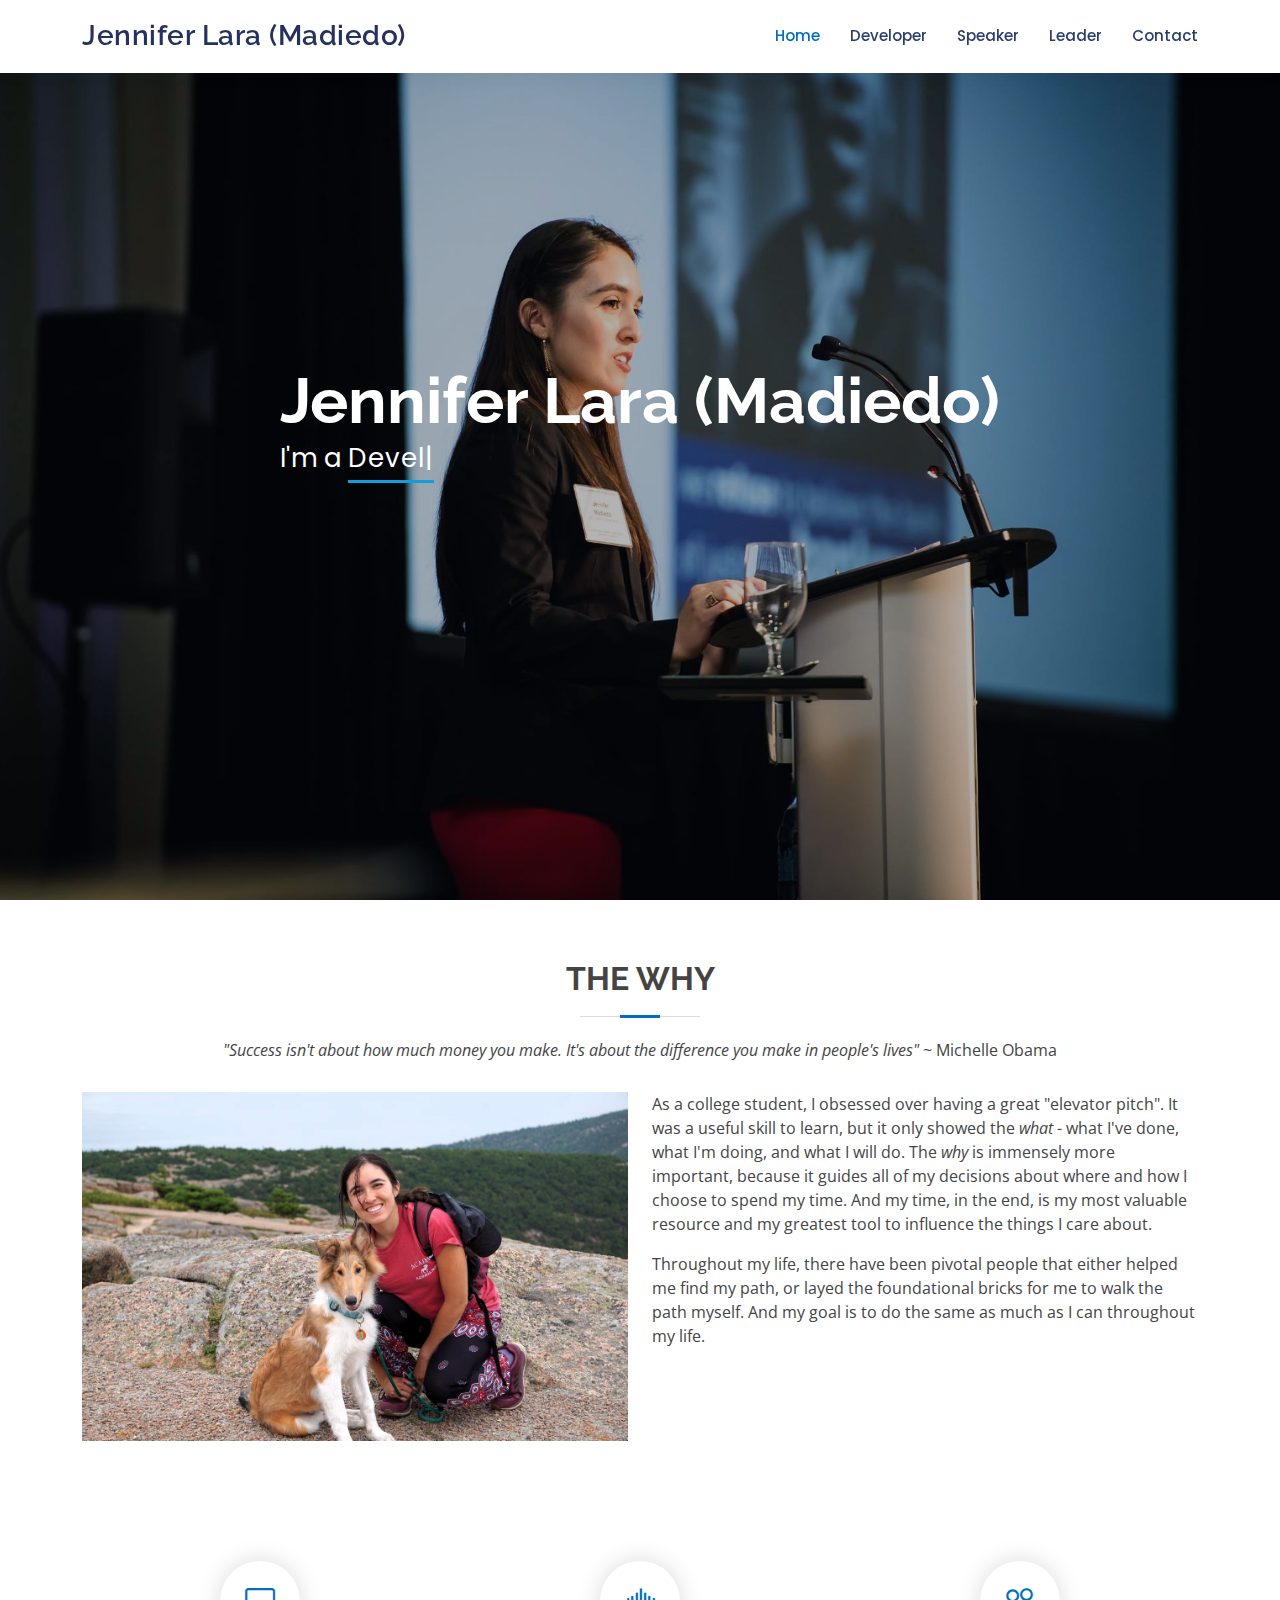
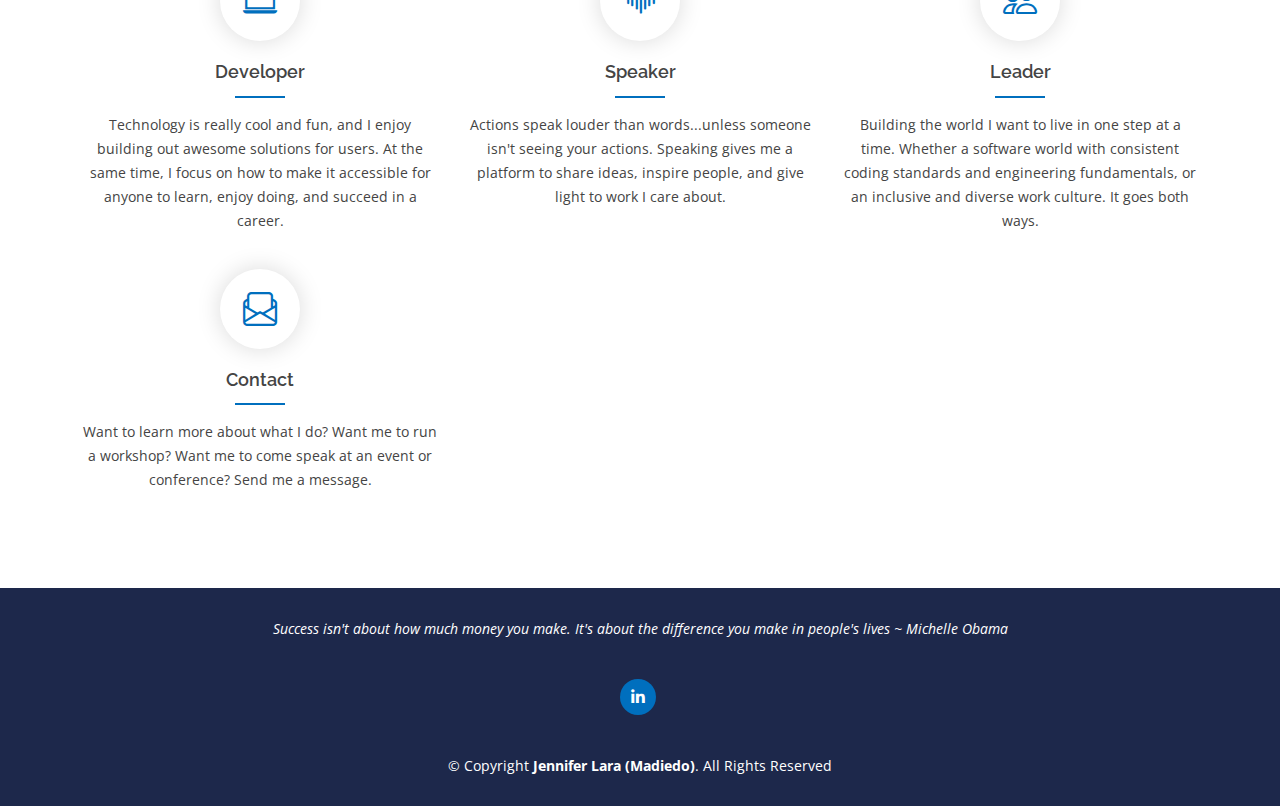
<file: index.html>
<!DOCTYPE html>
<html lang="en">

<head>
  <meta charset="utf-8">
  <meta content="width=device-width, initial-scale=1.0" name="viewport">

  <title>Jennifer Lara (Madiedo) - Index</title>
  <meta content="" name="description">
  <meta content="" name="keywords">

  <!-- Google Fonts -->
  <link
    href="https://fonts.googleapis.com/css?family=Open+Sans:300,300i,400,400i,600,600i,700,700i|Raleway:300,300i,400,400i,500,500i,600,600i,700,700i|Poppins:300,300i,400,400i,500,500i,600,600i,700,700i"
    rel="stylesheet">

  <!-- Vendor CSS Files -->
  <link href="assets/vendor/bootstrap/css/bootstrap.min.css" rel="stylesheet">
  <link href="assets/vendor/bootstrap-icons/bootstrap-icons.css" rel="stylesheet">
  <link href="assets/vendor/boxicons/css/boxicons.min.css" rel="stylesheet">
  <link href="assets/vendor/glightbox/css/glightbox.min.css" rel="stylesheet">
  <link href="assets/vendor/swiper/swiper-bundle.min.css" rel="stylesheet">

  <!-- Template Main CSS File -->
  <link href="assets/css/style.css" rel="stylesheet">
</head>

<body>

  <!-- ======= Header ======= -->
  <header id="header" class="fixed-top">
    <div class="container d-flex align-items-center justify-content-between">

      <h1 class="logo"><a href="index.html">Jennifer Lara (Madiedo)</a></h1>
      <nav id="navbar" class="navbar">
        <ul>
          <li><a class="active" href="index.html">Home</a></li>
          <li><a href="developer.html">Developer</a></li>
          <li><a href="speaker.html">Speaker</a></li>
          <li><a href="leader.html">Leader</a></li>
          <li><a href="contact.html">Contact</a></li>
        </ul>
        <i class="bi bi-list mobile-nav-toggle"></i>
      </nav><!-- .navbar -->

    </div>
  </header><!-- End Header -->

  <!-- ======= Hero Section ======= -->
  <section id="hero" class="d-flex flex-column justify-content-center align-items-center">
    <div class="hero-container" data-aos="fade-in">
      <h1>Jennifer Lara (Madiedo)</h1>
      <p>I'm a <span class="typed" data-typed-items="Developer, Speaker, Leader"></span></p>
    </div>
  </section><!-- End Hero -->

  <main id="main">

    <!-- ======= The Why Section ======= -->
    <section id="about" class="about">
      <div class="container">

        <div class="section-title">
          <h2>The Why</h2>
          <p><em>"Success isn't
              about how much money you make. It's about the difference you make in people's lives"</em> ~ Michelle Obama</p>
        </div>

        <div class="row content">
          <div class="col-lg-6">
            <img src="assets/img/about.png" class="img-fluid" alt="">
          </div>
          <div class="col-lg-6 pt-4 pt-lg-0">
            <p>As a college student, I obsessed over having a great "elevator pitch". It was a useful
              skill to learn, but it only showed the <em>what</em> - what I've done, what I'm
              doing, and what I will do. The <em>why</em> is immensely more important, because it guides all of
              my decisions about where and how I choose to spend my time. And my time, in the end, is my most valuable
              resource and my greatest tool to influence the things I care about.
            </p>
            <p> Throughout my life, there have been pivotal people that either helped me find my path, or layed the
              foundational bricks
              for me to
              walk the path myself. And my goal is to do the same as much as I can throughout my life. </p>
            </p>
          </div>
        </div>

      </div>
    </section><!-- End The Why Section -->

    <!-- ======= Features Section ======= -->
    <section id="features" class="features">
      <div class="container">

        <div class="row">
          <div class="col-lg-4 col-md-6 icon-box">
            <div class="icon"><i class="bi bi-laptop"></i></div>
            <h4 class="title"><a href="developer.html">Developer</a></h4>
            <p class="description">Technology is really cool and fun, and I enjoy building out awesome solutions for
              users. At the same time, I focus on how to make it accessible for anyone to learn, enjoy doing, and
              succeed in a career.</p>
          </div>
          <div class="col-lg-4 col-md-6 icon-box">
            <div class="icon"><i class="bi bi-soundwave"></i></div>
            <h4 class="title"><a href="speaker.html">Speaker</a></h4>
            <p class="description">Actions speak louder than words...unless someone isn't seeing your
              actions. Speaking gives me a platform to share ideas, inspire people, and give light to work I care about.
            </p>
          </div>
          <div class="col-lg-4 col-md-6 icon-box">
            <div class="icon"><i class="bi bi-people"></i></div>
            <h4 class="title"><a href="leader.html">Leader</a></h4>
            <p class="description">Building the world I want to live in one step at a time. Whether a software world
              with consistent coding standards and engineering fundamentals, or an inclusive and diverse work culture.
              It goes both ways.
            </p>
          </div>
          <div class="col-lg-4 col-md-6 icon-box">
            <div class="icon"><i class="bi bi-envelope-paper"></i></div>
            <h4 class="title"><a href="contact.html">Contact</a></h4>
            <p class="description">Want to learn more about what I do? Want me to run a workshop? Want me to come speak
              at an event or conference? Send me a message.
            </p>
          </div>
        </div>
      </div>

      </div>
    </section><!-- End Features Section -->
  </main><!-- End #main -->

  <!-- ======= Footer ======= -->
  <footer id="footer">
    <div class="container">
      <p>Success isn't about how much money you make. It's about the difference you make in people's lives ~ Michelle
        Obama</p>
      <div class="social-links">
        <a href="https://www.linkedin.com/in/jlaramadiedo/" class="linkedin"><i class="bx bxl-linkedin"></i></a>
      </div>
      <div class="copyright">
        &copy; Copyright <strong><span>Jennifer Lara (Madiedo)</span></strong>. All Rights Reserved
      </div>
    </div>
  </footer><!-- End Footer -->

  <a href="#" class="back-to-top d-flex align-items-center justify-content-center"><i
      class="bi bi-arrow-up-short"></i></a>

  <!-- Vendor JS Files -->
  <script src="assets/vendor/bootstrap/js/bootstrap.bundle.min.js"></script>
  <script src="assets/vendor/glightbox/js/glightbox.min.js"></script>
  <script src="assets/vendor/isotope-layout/isotope.pkgd.min.js"></script>
  <script src="assets/vendor/swiper/swiper-bundle.min.js"></script>
  <script src="assets/vendor/typed.js/typed.umd.js"></script>

  <!-- Template Main JS File -->
  <script src="assets/js/main.js"></script>

</body>

</html>
</file>
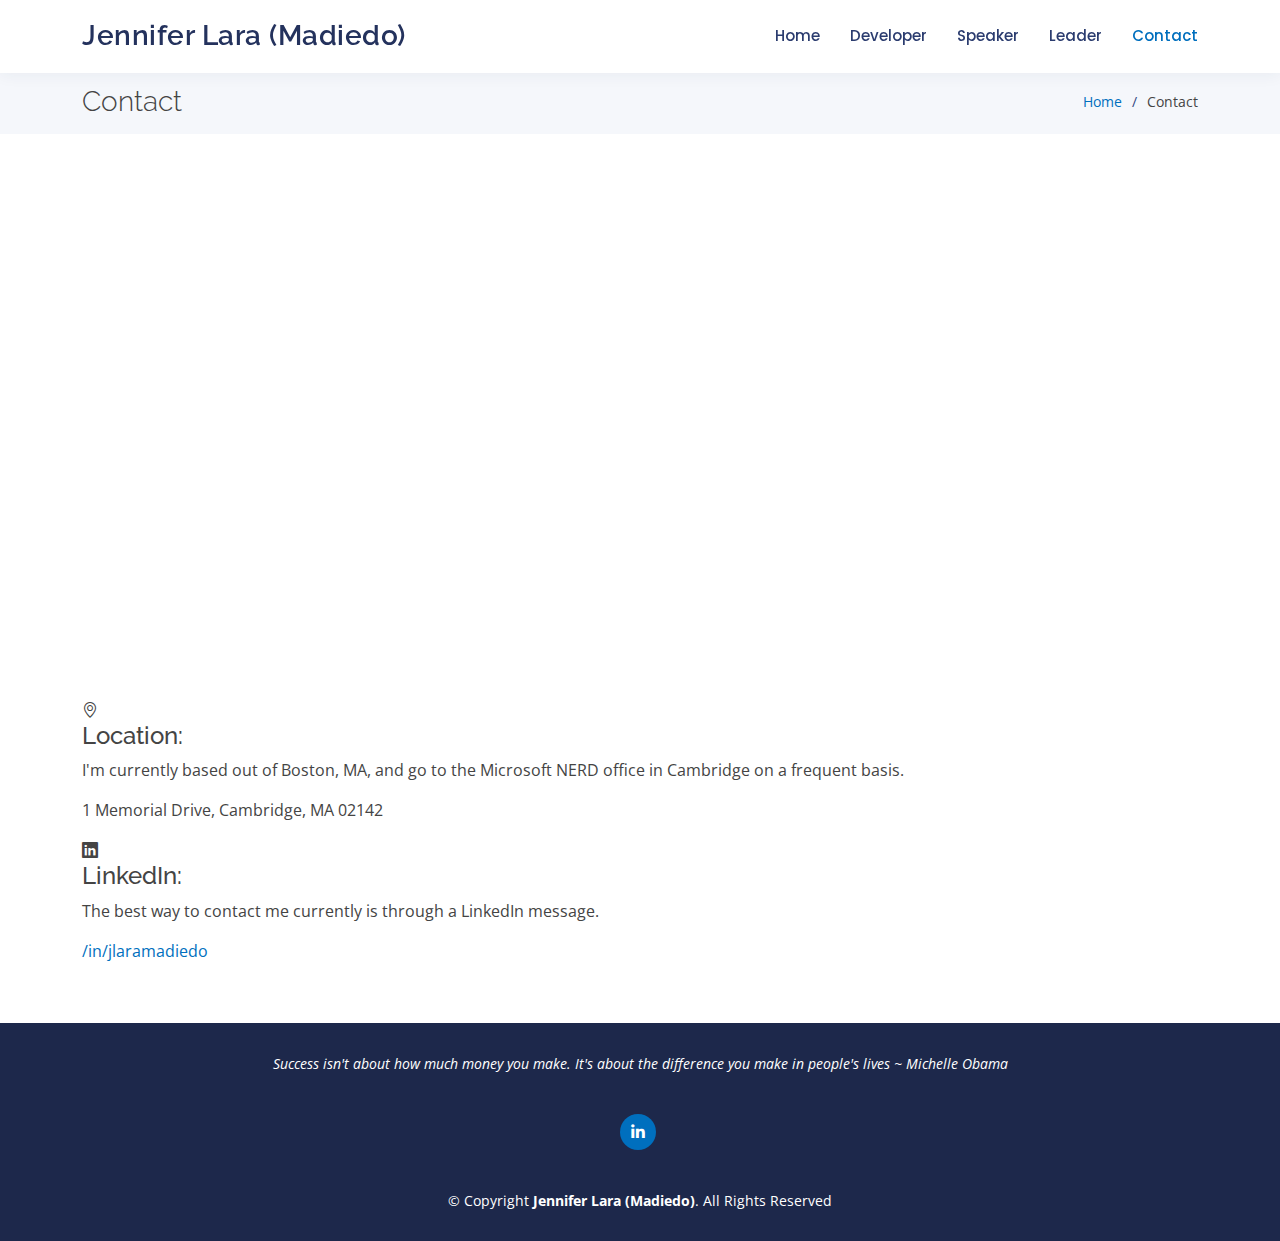
<file: contact.html>
<!DOCTYPE html>
<html lang="en">

<head>
    <meta charset="utf-8">
    <meta content="width=device-width, initial-scale=1.0" name="viewport">

    <title>Contact - Jennifer Lara (Madiedo)</title>
    <meta content="" name="description">
    <meta content="" name="keywords">

    <!-- Google Fonts -->
    <link
        href="https://fonts.googleapis.com/css?family=Open+Sans:300,300i,400,400i,600,600i,700,700i|Raleway:300,300i,400,400i,500,500i,600,600i,700,700i|Poppins:300,300i,400,400i,500,500i,600,600i,700,700i"
        rel="stylesheet">

    <!-- Vendor CSS Files -->
    <link href="assets/vendor/bootstrap/css/bootstrap.min.css" rel="stylesheet">
    <link href="assets/vendor/bootstrap-icons/bootstrap-icons.css" rel="stylesheet">
    <link href="assets/vendor/boxicons/css/boxicons.min.css" rel="stylesheet">
    <link href="assets/vendor/glightbox/css/glightbox.min.css" rel="stylesheet">
    <link href="assets/vendor/swiper/swiper-bundle.min.css" rel="stylesheet">

    <!-- Template Main CSS File -->
    <link href="assets/css/style.css" rel="stylesheet">
</head>

<body>

    <!-- ======= Header ======= -->
    <header id="header" class="fixed-top">
        <div class="container d-flex align-items-center justify-content-between">

            <h1 class="logo"><a href="index.html">Jennifer Lara (Madiedo)</a></h1>
            <nav id="navbar" class="navbar">
                <ul>
                    <li><a href="index.html">Home</a></li>
                    <li><a href="developer.html">Developer</a></li>
                    <li><a href="speaker.html">Speaker</a></li>
                    <li><a href="leader.html">Leader</a></li>
                    <li><a class="active" href="contact.html">Contact</a></li>
                </ul>
                <i class="bi bi-list mobile-nav-toggle"></i>
            </nav><!-- .navbar -->

        </div>
    </header><!-- End Header -->

    <main id="main">

        <!-- ======= Breadcrumbs ======= -->
        <section id="breadcrumbs" class="breadcrumbs">
            <div class="container">

                <div class="d-flex justify-content-between align-items-center">
                    <h2>Contact</h2>
                    <ol>
                        <li><a href="index.html">Home</a></li>
                        <li>Contact</li>
                    </ol>
                </div>

            </div>
        </section><!-- End Breadcrumbs -->

        <!-- ======= Contact Us Section ======= -->
        <section id="contact-us" class="contact-us">
            <div class="container">

                <div>
                    <iframe
                        src="https://www.google.com/maps/embed?pb=!1m18!1m12!1m3!1d2948.1132551530654!2d-71.08378412333164!3d42.36142557119273!2m3!1f0!2f0!3f0!3m2!1i1024!2i768!4f13.1!3m3!1m2!1s0x89e370a423d61825%3A0x58516248462c99eb!2sMicrosoft%20New%20England%20Research%20and%20Development%20Center!5e0!3m2!1sen!2sus!4v1690565911794!5m2!1sen!2sus"
                        width="600" height="450" style="border:0;" allowfullscreen="" loading="lazy"
                        referrerpolicy="no-referrer-when-downgrade"></iframe>
                </div>

                <div class="row mt-5">

                    <div class="info">
                        <div class="address">
                            <i class="bi bi-geo-alt"></i>
                            <h4>Location:</h4>
                            <p>I'm currently based out of Boston, MA, and go to the Microsoft NERD office in Cambridge
                                on a frequent basis.</p>
                            <p>1 Memorial Drive, Cambridge, MA 02142</p>
                        </div>

                        <div class="linedin">
                            <i class="bi bi-linkedin"></i>
                            <h4>LinkedIn:</h4>
                            <p>The best way to contact me currently is through a LinkedIn message.</p>
                            <a href="https://www.linkedin.com/in/jlaramadiedo/">/in/jlaramadiedo</a>
                        </div>
                    </div>
                </div>
            </div>
        </section><!-- End Contact Us Section -->

    </main><!-- End #main -->

    <footer id="footer">
        <div class="container">
            <p>Success isn't about how much money you make. It's about the difference you make in people's lives ~
                Michelle
                Obama</p>
            <div class="social-links">
                <a href="https://www.linkedin.com/in/jlaramadiedo/" class="linkedin"><i class="bx bxl-linkedin"></i></a>
            </div>
            <div class="copyright">
                &copy; Copyright <strong><span>Jennifer Lara (Madiedo)</span></strong>. All Rights Reserved
            </div>
        </div>
    </footer><!-- End Footer -->

    <a href="#" class="back-to-top d-flex align-items-center justify-content-center"><i
            class="bi bi-arrow-up-short"></i></a>

    <!-- Vendor JS Files -->
    <script src="assets/vendor/bootstrap/js/bootstrap.bundle.min.js"></script>
    <script src="assets/vendor/glightbox/js/glightbox.min.js"></script>
    <script src="assets/vendor/isotope-layout/isotope.pkgd.min.js"></script>
    <script src="assets/vendor/swiper/swiper-bundle.min.js"></script>

    <!-- Template Main JS File -->
    <script src="assets/js/main.js"></script>

</body>

</html>
</file>
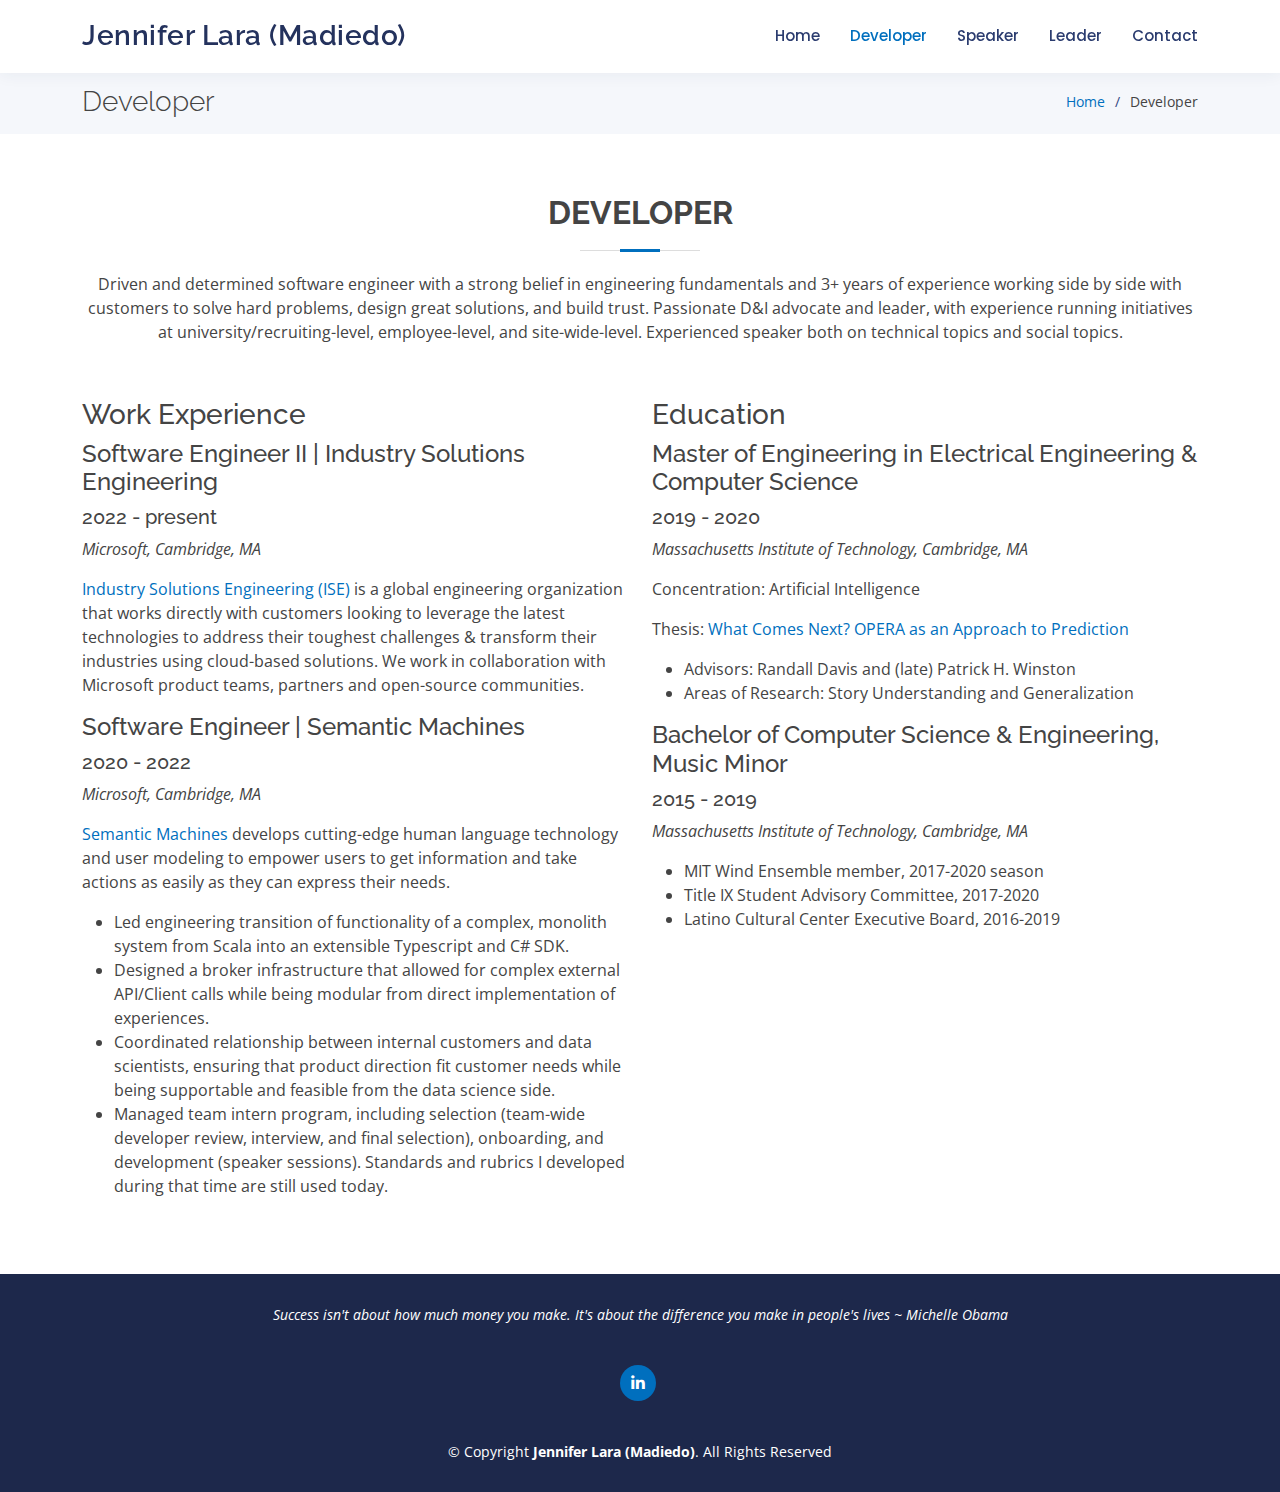
<file: developer.html>
<!DOCTYPE html>
<html lang="en">

<head>
  <meta charset="utf-8">
  <meta content="width=device-width, initial-scale=1.0" name="viewport">

  <title>Developer - Jennifer Lara (Madiedo)</title>
  <meta content="" name="description">
  <meta content="" name="keywords">

  <!-- Google Fonts -->
  <link
    href="https://fonts.googleapis.com/css?family=Open+Sans:300,300i,400,400i,600,600i,700,700i|Raleway:300,300i,400,400i,500,500i,600,600i,700,700i|Poppins:300,300i,400,400i,500,500i,600,600i,700,700i"
    rel="stylesheet">

  <!-- Vendor CSS Files -->
  <link href="assets/vendor/bootstrap/css/bootstrap.min.css" rel="stylesheet">
  <link href="assets/vendor/bootstrap-icons/bootstrap-icons.css" rel="stylesheet">
  <link href="assets/vendor/boxicons/css/boxicons.min.css" rel="stylesheet">
  <link href="assets/vendor/glightbox/css/glightbox.min.css" rel="stylesheet">
  <link href="assets/vendor/swiper/swiper-bundle.min.css" rel="stylesheet">

  <!-- Template Main CSS File -->
  <link href="assets/css/style.css" rel="stylesheet">
</head>

<body>

  <!-- ======= Header ======= -->
  <header id="header" class="fixed-top">
    <div class="container d-flex align-items-center justify-content-between">

      <h1 class="logo"><a href="index.html">Jennifer Lara (Madiedo)</a></h1>
      <nav id="navbar" class="navbar">
        <ul>
          <li><a href="index.html">Home</a></li>
          <li><a class="active" href="developer.html">Developer</a></li>
          <li><a href="speaker.html">Speaker</a></li>
          <li><a href="leader.html">Leader</a></li>
          <li><a href="contact.html">Contact</a></li>
        </ul>
        <i class="bi bi-list mobile-nav-toggle"></i>
      </nav><!-- .navbar -->

    </div>
  </header><!-- End Header -->

  <main id="main">

    <!-- ======= Breadcrumbs ======= -->
    <section id="breadcrumbs" class="breadcrumbs">
      <div class="container">

        <div class="d-flex justify-content-between align-items-center">
          <h2>Developer</h2>
          <ol>
            <li><a href="index.html">Home</a></li>
            <li>Developer</li>
          </ol>
        </div>

      </div>
    </section><!-- End Breadcrumbs -->

    <!-- ======= Developer Section ======= -->
    <section id="developer" class="developer">
      <div class="container">

        <div class="section-title">
          <h2>Developer</h2>
          <p>Driven and determined software engineer with a strong belief in engineering fundamentals and 3+
            years of experience
            working side by side with customers to solve hard problems, design great solutions, and build trust.
            Passionate D&I advocate and leader, with experience running initiatives at
            university/recruiting-level, employee-level, and site-wide-level. Experienced speaker both on technical
            topics and social topics.</p>
          <br />
        </div>

        <div class="row">
          <div class="col-lg-6" data-aos="fade-up" data-aos-delay="100">
            <h3 class="developer-title">Work Experience</h3>
            <div class="developer-item">
              <h4>Software Engineer II | Industry Solutions Engineering</h4>
              <h5>2022 - present</h5>
              <p><em>Microsoft, Cambridge, MA </em></p>
              <p><a href="https://www.microsoft.com/en-us/industrysolutions">Industry Solutions Engineering (ISE)</a> is
                a global engineering organization that works directly with customers looking to leverage the latest
                technologies to address their toughest challenges & transform their industries using cloud-based
                solutions. We work in collaboration with Microsoft product teams, partners and open-source communities.
              </p>
            </div>
            <div class="developer-item">
              <h4>Software Engineer | Semantic Machines</h4>
              <h5>2020 - 2022</h5>
              <p><em>Microsoft, Cambridge, MA </em></p>
              <p><a href="https://www.microsoft.com/en-us/research/group/semantic-machines/">Semantic Machines</a>
                develops cutting-edge human language technology and user modeling to empower users to get information
                and take actions as easily as they can express their needs.</p>
              <ul>
                <li>Led engineering transition of functionality of a complex, monolith system from Scala into an
                  extensible Typescript and C# SDK.</li>
                <li> Designed a broker infrastructure that allowed for complex external API/Client calls while being
                  modular from direct implementation of experiences.</li>
                <li>Coordinated relationship between internal customers and data scientists, ensuring that product
                  direction fit customer needs while being supportable and feasible from the data science side.</li>
                <li>Managed team intern program, including selection (team-wide developer review, interview, and final
                  selection), onboarding, and development (speaker sessions). Standards and rubrics I developed during
                  that time are still used today.</li>
              </ul>
            </div>
          </div>
          <div class="col-lg-6" data-aos="fade-up">
            <h3 class="developer-title">Education</h3>
            <div class="developer-item">
              <h4>Master of Engineering in Electrical Engineering &amp; Computer Science</h4>
              <h5>2019 - 2020</h5>
              <p><em>Massachusetts Institute of Technology, Cambridge, MA</em></p>
              <p>Concentration: Artificial Intelligence</p>
              <p>Thesis: <a href="https://hdl.handle.net/1721.1/127470">What Comes Next? OPERA as an Approach to
                  Prediction</a></p>
              <ul>
                <li>Advisors: Randall Davis and (late) Patrick H. Winston</li>
                <li>Areas of Research: Story Understanding and Generalization</li>
              </ul>
            </div>
            <div class="developer-item">
              <h4>Bachelor of Computer Science &amp; Engineering, Music Minor</h4>
              <h5>2015 - 2019</h5>
              <p><em>Massachusetts Institute of Technology, Cambridge, MA</em></p>
              <ul>
                <li>MIT Wind Ensemble member, 2017-2020 season</li>
                <li>Title IX Student Advisory Committee, 2017-2020</li>
                <li>Latino Cultural Center Executive Board, 2016-2019</li>
              </ul>
            </div>
          </div>
        </div>
      </div>
    </section><!-- End Developer Section -->

  </main><!-- End #main -->

  <!-- ======= Footer ======= -->
  <footer id="footer">
    <div class="container">
      <p>Success isn't about how much money you make. It's about the difference you make in people's lives ~ Michelle
        Obama</p>
      <div class="social-links">
        <a href="https://www.linkedin.com/in/jlaramadiedo/" class="linkedin"><i class="bx bxl-linkedin"></i></a>
      </div>
      <div class="copyright">
        &copy; Copyright <strong><span>Jennifer Lara (Madiedo)</span></strong>. All Rights Reserved
      </div>
    </div>
  </footer><!-- End Footer -->

  <a href="#" class="back-to-top d-flex align-items-center justify-content-center"><i
      class="bi bi-arrow-up-short"></i></a>

  <!-- Vendor JS Files -->
  <script src="assets/vendor/bootstrap/js/bootstrap.bundle.min.js"></script>
  <script src="assets/vendor/glightbox/js/glightbox.min.js"></script>
  <script src="assets/vendor/isotope-layout/isotope.pkgd.min.js"></script>
  <script src="assets/vendor/swiper/swiper-bundle.min.js"></script>

  <!-- Template Main JS File -->
  <script src="assets/js/main.js"></script>

</body>

</html>
</file>
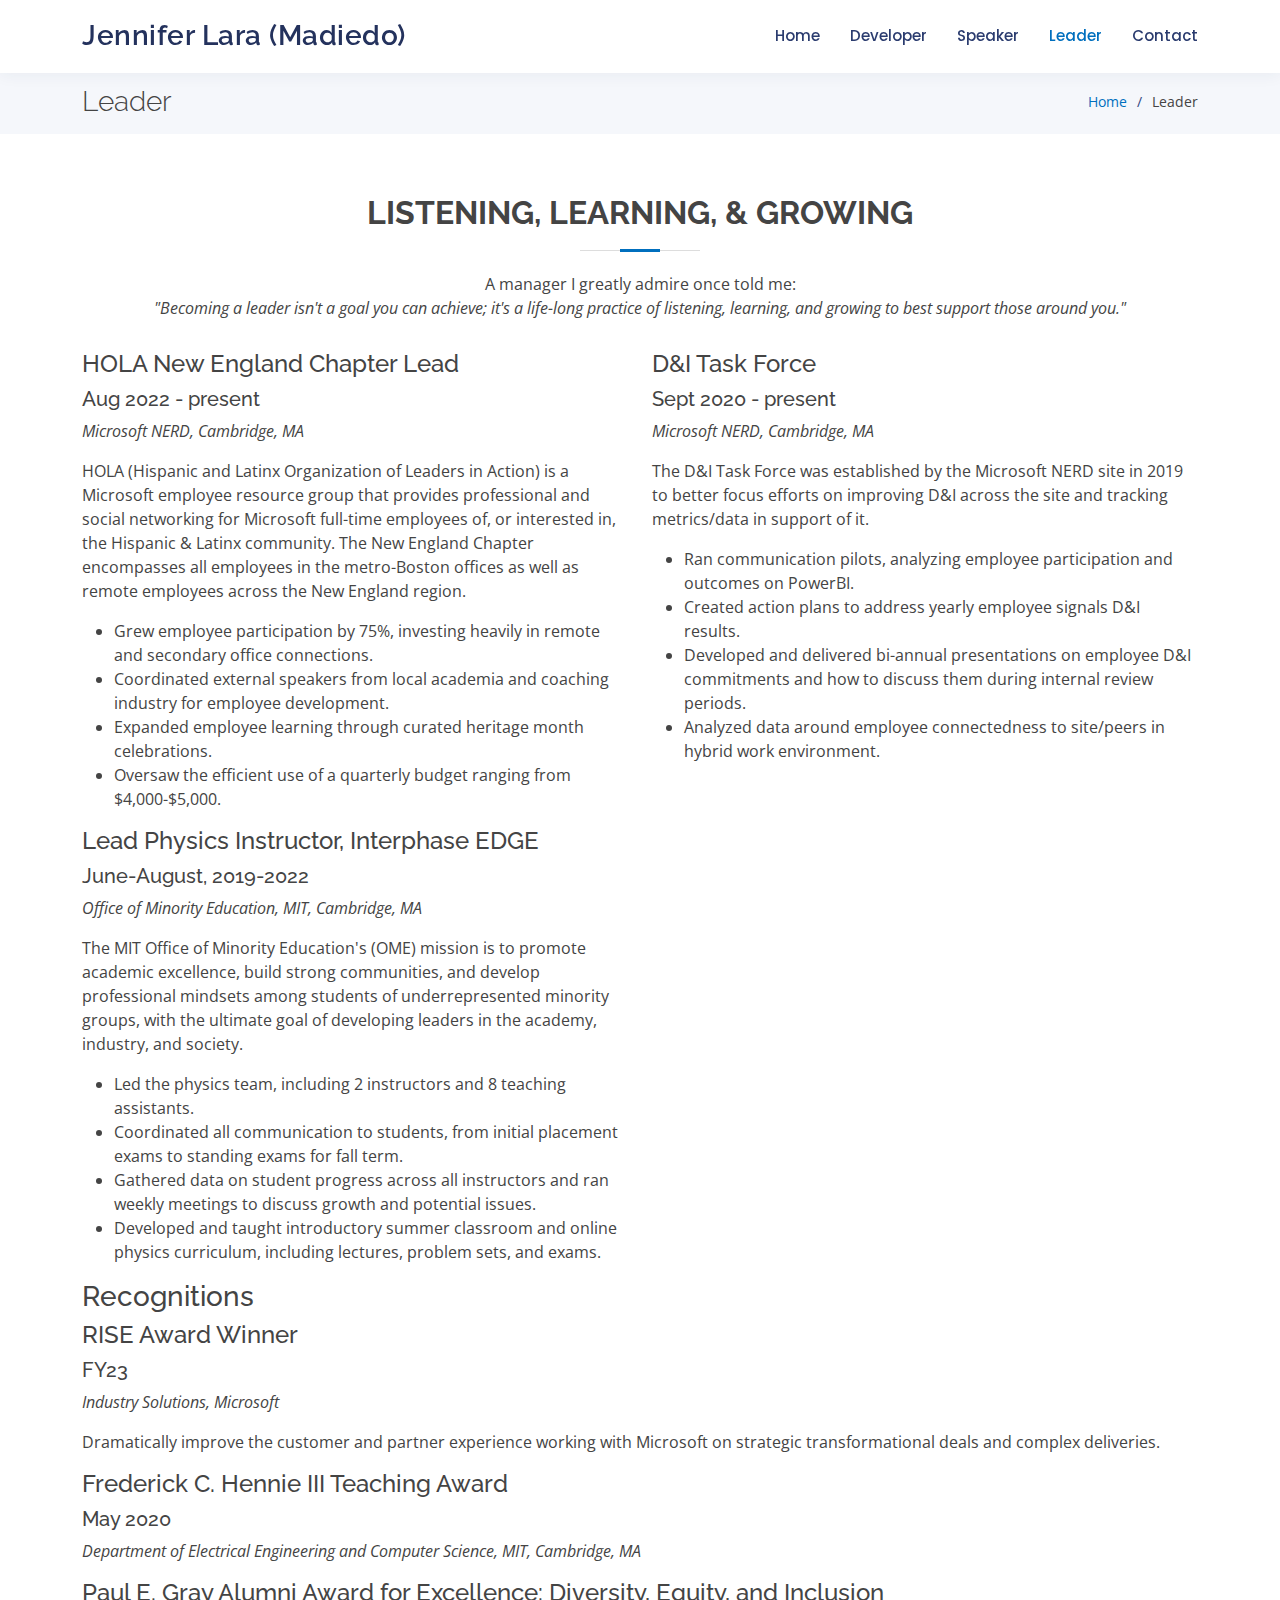
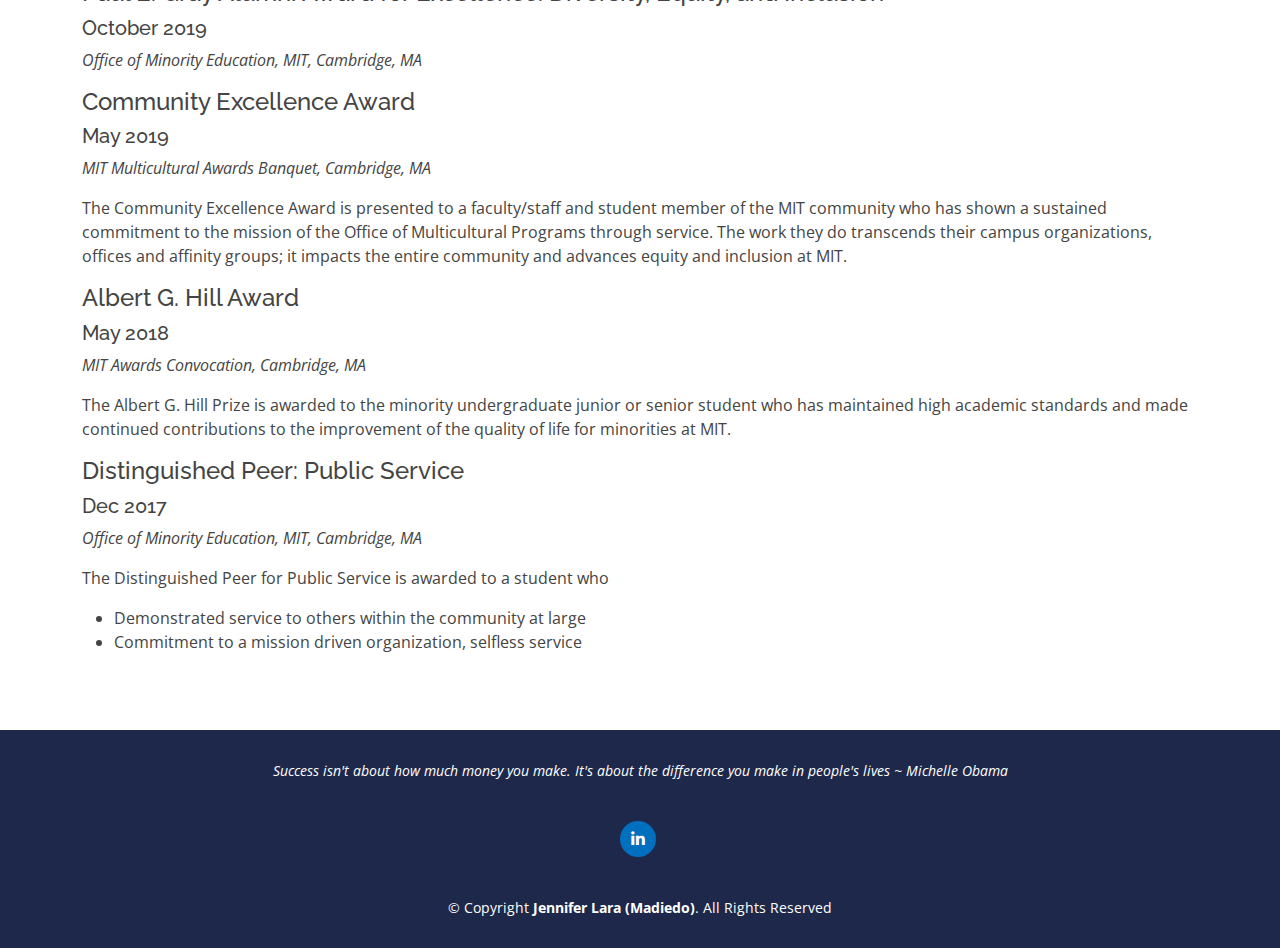
<file: leader.html>
<!DOCTYPE html>
<html lang="en">

<head>
  <meta charset="utf-8">
  <meta content="width=device-width, initial-scale=1.0" name="viewport">

  <title>Leader - Jennifer Lara (Madiedo)</title>
  <meta content="" name="description">
  <meta content="" name="keywords">

  <!-- Favicons -->
  <link href="assets/img/favicon.png" rel="icon">
  <link href="assets/img/apple-touch-icon.png" rel="apple-touch-icon">

  <!-- Google Fonts -->
  <link
    href="https://fonts.googleapis.com/css?family=Open+Sans:300,300i,400,400i,600,600i,700,700i|Raleway:300,300i,400,400i,500,500i,600,600i,700,700i|Poppins:300,300i,400,400i,500,500i,600,600i,700,700i"
    rel="stylesheet">

  <!-- Vendor CSS Files -->
  <link href="assets/vendor/bootstrap/css/bootstrap.min.css" rel="stylesheet">
  <link href="assets/vendor/bootstrap-icons/bootstrap-icons.css" rel="stylesheet">
  <link href="assets/vendor/boxicons/css/boxicons.min.css" rel="stylesheet">
  <link href="assets/vendor/glightbox/css/glightbox.min.css" rel="stylesheet">
  <link href="assets/vendor/swiper/swiper-bundle.min.css" rel="stylesheet">

  <!-- Template Main CSS File -->
  <link href="assets/css/style.css" rel="stylesheet">
</head>

<body>

  <!-- ======= Header ======= -->
  <header id="header" class="fixed-top">
    <div class="container d-flex align-items-center justify-content-between">

      <h1 class="logo"><a href="index.html">Jennifer Lara (Madiedo)</a></h1>
      <nav id="navbar" class="navbar">
        <ul>
          <li><a href="index.html">Home</a></li>
          <li><a href="developer.html">Developer</a></li>
          <li><a href="speaker.html">Speaker</a></li>
          <li><a class="active" href="leader.html">Leader</a></li>
          <li><a href="contact.html">Contact</a></li>
        </ul>
        <i class="bi bi-list mobile-nav-toggle"></i>
      </nav><!-- .navbar -->

    </div>
  </header><!-- End Header -->

  <main id="main">

    <!-- ======= Breadcrumbs ======= -->
    <section id="breadcrumbs" class="breadcrumbs">
      <div class="container">

        <div class="d-flex justify-content-between align-items-center">
          <h2>Leader</h2>
          <ol>
            <li><a href="index.html">Home</a></li>
            <li>Leader</li>
          </ol>
        </div>

      </div>
    </section><!-- End Breadcrumbs -->

    <!-- ======= Leader Section ======= -->
    <section id="leader" class="leader">
      <div class="container">

        <div class="section-title">
          <h2>Listening, Learning, &amp; Growing</h2>
          <p>A manager I greatly admire once told me:</p>
          <em>"Becoming a leader isn't a goal you can achieve; it's a life-long
            practice of listening, learning, and growing to best support those around you."</em>
        </div>

        <div class="row">
          <div class="col-lg-6" data-aos="fade-up" data-aos-delay="100">
            <div class="leader-item">
              <h4>HOLA New England Chapter Lead</h4>
              <h5>Aug 2022 - present</h5>
              <p><em>Microsoft NERD, Cambridge, MA </em></p>
              <p>HOLA (Hispanic and Latinx Organization of Leaders in Action) is a Microsoft employee resource group
                that provides professional and social networking for
                Microsoft full-time employees of, or interested in, the Hispanic & Latinx community. The New England
                Chapter encompasses all employees in the metro-Boston offices as well as remote employees across the New
                England region. </p>
              <ul>
                <li>Grew employee participation by 75%, investing heavily in remote and secondary office connections.
                </li>
                <li>Coordinated external speakers from local academia and coaching industry for employee development.
                </li>
                <li>Expanded employee learning through curated heritage month celebrations.</li>
                <li>Oversaw the efficient use of a quarterly budget ranging from $4,000-$5,000.</li>
              </ul>
            </div>
            <div class="leader-item">
              <h4>Lead Physics Instructor, Interphase EDGE</h4>
              <h5>June-August, 2019-2022 </h5>
              <p><em>Office of Minority Education, MIT, Cambridge, MA </em></p>
              <p>The MIT Office of Minority Education's (OME) mission is to promote academic excellence,
                build strong communities, and develop professional mindsets among students of underrepresented minority
                groups, with the ultimate goal of developing leaders in the academy, industry, and society.</p>
              <ul>
                <li>Led the physics team, including 2 instructors and 8 teaching assistants. </li>
                <li>Coordinated all communication to students, from initial placement exams to standing exams for fall
                  term.</li>
                <li>Gathered data on student progress across all instructors and ran weekly meetings to discuss growth
                  and potential issues.</li>
                <li>Developed and taught introductory summer classroom and online physics curriculum, including
                  lectures, problem sets, and exams.</li>
              </ul>
            </div>
          </div>
          <div class="col-lg-6" data-aos="fade-up" data-aos-delay="100">
            <div class="leader-item">
              <h4>D&I Task Force</h4>
              <h5>Sept 2020 - present </h5>
              <p><em>Microsoft NERD, Cambridge, MA </em></p>
              <p>The D&I Task Force was established by the Microsoft NERD site in 2019 to better focus efforts on
                improving D&I across the site and tracking metrics/data in support of it.</p>
              <ul>
                <li>Ran communication pilots, analyzing employee participation and outcomes on PowerBI.</li>
                <li>Created action plans to address yearly employee signals D&I results.</li>
                <li>Developed and delivered bi-annual presentations on employee D&I commitments and how to discuss them
                  during internal review periods.</li>
                <li>Analyzed data around employee connectedness to site/peers in hybrid work environment.</li>
              </ul>
            </div>
          </div>
        </div>
        <div class="row">
          <h3 class="leader-title">Recognitions</h3>
          <div class="leader-item">
            <h4>RISE Award Winner</h4>
            <h5>FY23</h5>
            <p><em>Industry Solutions, Microsoft </em></p>
            <p>Dramatically improve the customer and partner experience working with Microsoft on strategic
              transformational deals and complex deliveries.</p>
          </div>
          <div class="leader-item">
            <h4>Frederick C. Hennie III Teaching Award</h4>
            <h5>May 2020</h5>
            <p><em>Department of Electrical Engineering and Computer Science, MIT, Cambridge, MA </em></p>
          </div>
          <div class="leader-item">
            <h4>Paul E. Gray Alumni Award for Excellence: Diversity, Equity, and Inclusion</h4>
            <h5>October 2019 </h5>
            <p><em>Office of Minority Education, MIT, Cambridge, MA </em></p>
          </div>
          <div class="leader-item">
            <h4>Community Excellence Award</h4>
            <h5>May 2019 </h5>
            <p><em>MIT Multicultural Awards Banquet, Cambridge, MA </em></p>
            <p>The Community Excellence Award is presented to a faculty/staff and student member of the MIT community
              who has shown a sustained commitment to the mission of the Office of Multicultural Programs through
              service. The work they do transcends their campus organizations, offices and affinity groups; it impacts
              the entire community and advances equity and inclusion at MIT.</p>
          </div>
          <div class="leader-item">
            <h4>Albert G. Hill Award</h4>
            <h5>May 2018</h5>
            <p><em>MIT Awards Convocation, Cambridge, MA </em></p>
            <p>The Albert G. Hill Prize is awarded to the minority undergraduate junior or senior student who has
              maintained high academic standards and made continued contributions to the improvement of the quality of
              life for minorities at MIT.</p>
          </div>
          <div class="leader-item">
            <h4>Distinguished Peer: Public Service</h4>
            <h5>Dec 2017</h5>
            <p><em>Office of Minority Education, MIT, Cambridge, MA </em></p>
            <p>The Distinguished Peer for Public Service is awarded to a student who
            <ul>
              <li>Demonstrated service to others within the community at large</li>
              <li>Commitment to a mission driven organization, selfless service</li>
            </ul>
            </p>
          </div>
        </div>
      </div>
    </section><!-- End Leader Section -->

  </main><!-- End #main -->

  <!-- ======= Footer ======= -->
  <footer id="footer">
    <div class="container">
      <p>Success isn't about how much money you make. It's about the difference you make in people's lives ~ Michelle
        Obama</p>
      <div class="social-links">
        <a href="https://www.linkedin.com/in/jlaramadiedo/" class="linkedin"><i class="bx bxl-linkedin"></i></a>
      </div>
      <div class="copyright">
        &copy; Copyright <strong><span>Jennifer Lara (Madiedo)</span></strong>. All Rights Reserved
      </div>
    </div>
  </footer><!-- End Footer -->

  <a href="#" class="back-to-top d-flex align-items-center justify-content-center"><i
      class="bi bi-arrow-up-short"></i></a>

  <!-- Vendor JS Files -->
  <script src="assets/vendor/bootstrap/js/bootstrap.bundle.min.js"></script>
  <script src="assets/vendor/glightbox/js/glightbox.min.js"></script>
  <script src="assets/vendor/isotope-layout/isotope.pkgd.min.js"></script>
  <script src="assets/vendor/swiper/swiper-bundle.min.js"></script>

  <!-- Template Main JS File -->
  <script src="assets/js/main.js"></script>

</body>

</html>
</file>
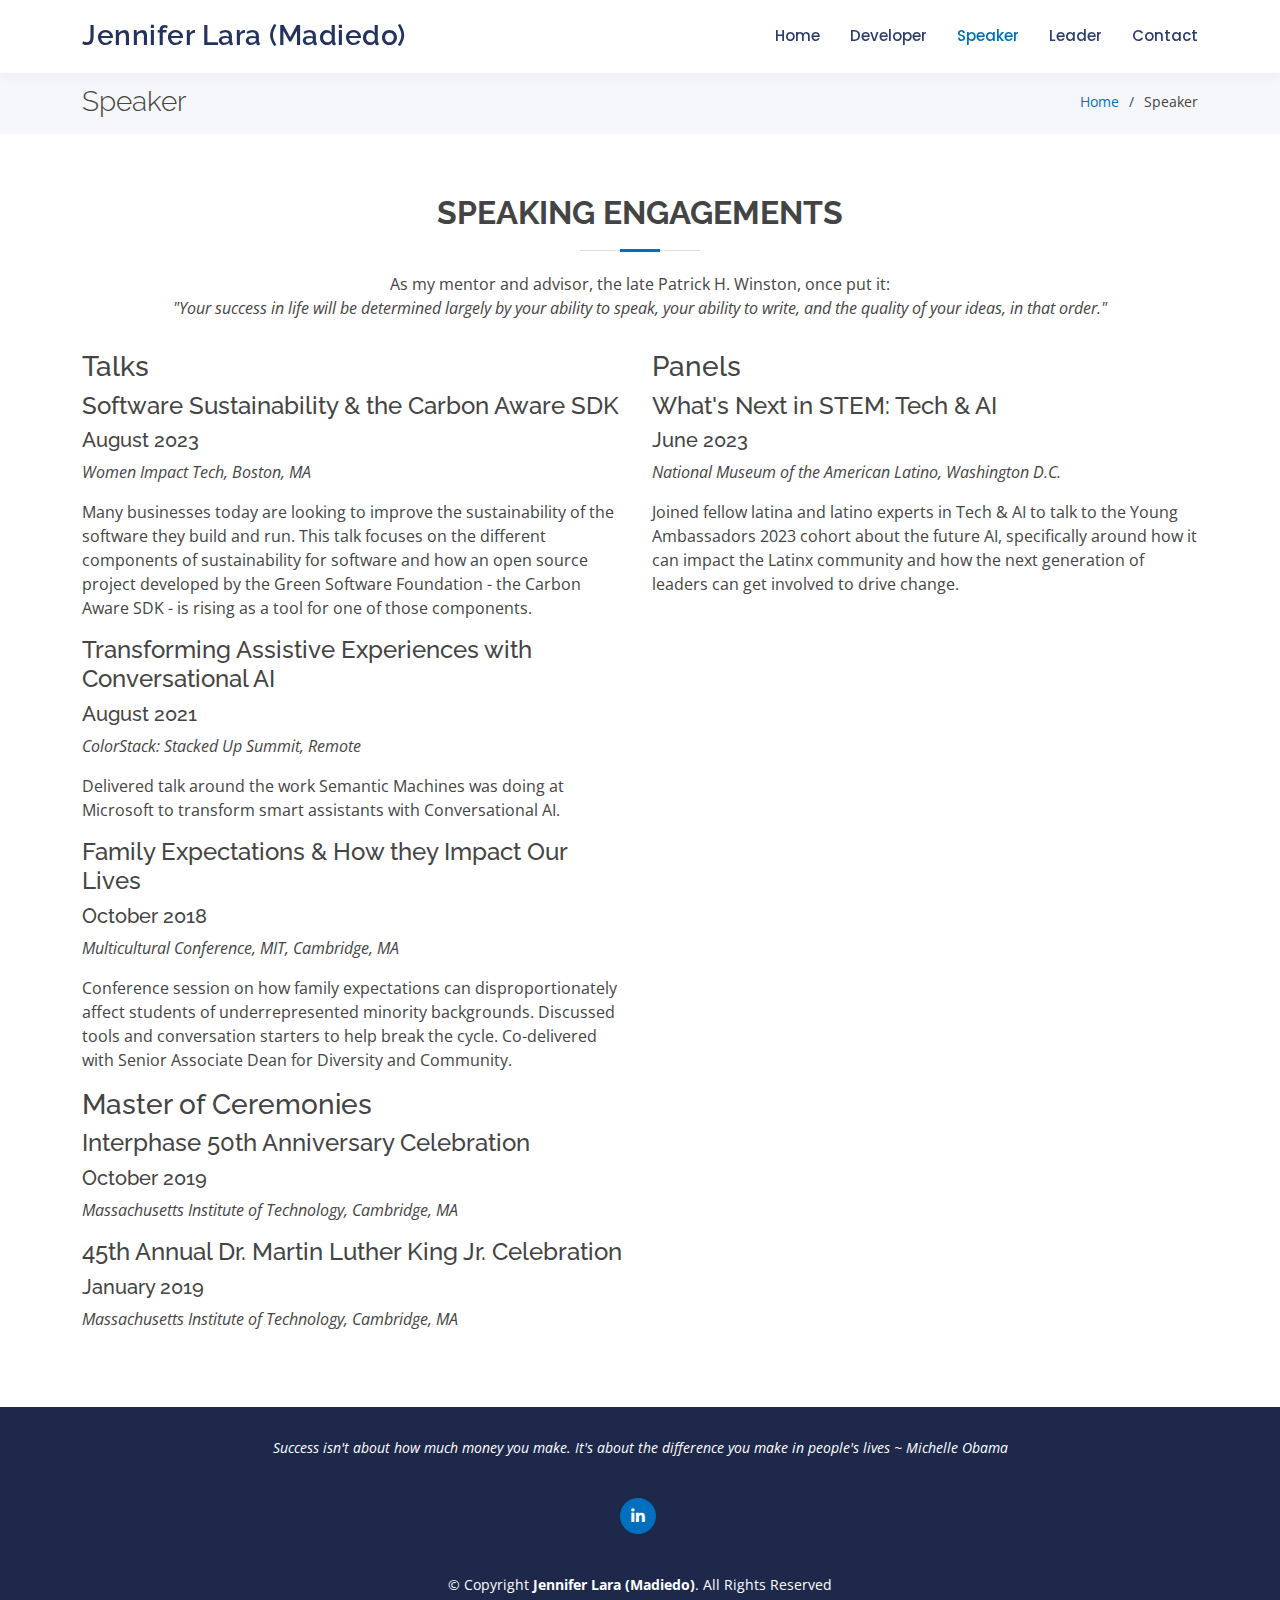
<file: speaker.html>
<!DOCTYPE html>
<html lang="en">

<head>
  <meta charset="utf-8">
  <meta content="width=device-width, initial-scale=1.0" name="viewport">

  <title>Gallery - Jennifer Lara (Madiedo)</title>
  <meta content="" name="description">
  <meta content="" name="keywords">

  <!-- Favicons -->
  <link href="assets/img/favicon.png" rel="icon">
  <link href="assets/img/apple-touch-icon.png" rel="apple-touch-icon">

  <!-- Google Fonts -->
  <link
    href="https://fonts.googleapis.com/css?family=Open+Sans:300,300i,400,400i,600,600i,700,700i|Raleway:300,300i,400,400i,500,500i,600,600i,700,700i|Poppins:300,300i,400,400i,500,500i,600,600i,700,700i"
    rel="stylesheet">

  <!-- Vendor CSS Files -->
  <link href="assets/vendor/bootstrap/css/bootstrap.min.css" rel="stylesheet">
  <link href="assets/vendor/bootstrap-icons/bootstrap-icons.css" rel="stylesheet">
  <link href="assets/vendor/boxicons/css/boxicons.min.css" rel="stylesheet">
  <link href="assets/vendor/glightbox/css/glightbox.min.css" rel="stylesheet">
  <link href="assets/vendor/swiper/swiper-bundle.min.css" rel="stylesheet">

  <!-- Template Main CSS File -->
  <link href="assets/css/style.css" rel="stylesheet">
</head>

<body>

  <!-- ======= Header ======= -->
  <header id="header" class="fixed-top">
    <div class="container d-flex align-items-center justify-content-between">

      <h1 class="logo"><a href="index.html">Jennifer Lara (Madiedo)</a></h1>
      <nav id="navbar" class="navbar">
        <ul>
          <li><a href="index.html">Home</a></li>
          <li><a href="developer.html">Developer</a></li>
          <li><a class="active" href="speaker.html">Speaker</a></li>
          <li><a href="leader.html">Leader</a></li>
          <li><a href="contact.html">Contact</a></li>
        </ul>
        <i class="bi bi-list mobile-nav-toggle"></i>
      </nav><!-- .navbar -->

    </div>
  </header><!-- End Header -->

  <main id="main">

    <!-- ======= Breadcrumbs ======= -->
    <section id="breadcrumbs" class="breadcrumbs">
      <div class="container">

        <div class="d-flex justify-content-between align-items-center">
          <h2>Speaker</h2>
          <ol>
            <li><a href="index.html">Home</a></li>
            <li>Speaker</li>
          </ol>
        </div>

      </div>
    </section><!-- End Breadcrumbs -->

    <!-- ======= Speaker Section ======= -->
    <section id="speaker" class="speaker">
      <div class="container">

        <div class="section-title">
          <h2>Speaking Engagements</h2>
          <p>As my mentor and advisor, the late Patrick H. Winston, once put it:</p>
          <em>"Your success in life will be determined
            largely by your ability to speak, your ability to write, and the quality of your ideas, in that
            order."</em>
        </div>

        <div class="row">
          <div class="col-lg-6" data-aos="fade-up">
            <h3 class="speaker-title">Talks</h3>
            <div class="speaker-item">
              <h4>Software Sustainability &amp; the Carbon Aware SDK</h4>
              <h5>August 2023</h5>
              <p><em>Women Impact Tech, Boston, MA</em></p>
              <p>Many businesses today are looking to improve the sustainability of the software they build and
                run. This talk focuses on the different components of sustainability for software and how an open source
                project developed by the Green Software Foundation - the Carbon Aware SDK - is rising as a tool for one
                of those components.</p>
            </div>
            <div class="speaker-item">
              <h4>Transforming Assistive Experiences with Conversational AI</h4>
              <h5>August 2021</h5>
              <p><em>ColorStack: Stacked Up Summit, Remote </em></p>
              <p>Delivered talk around the work Semantic Machines was doing at Microsoft to transform smart assistants
                with Conversational AI.</p>
            </div>
            <div class="speaker-item">
              <h4>Family Expectations & How they Impact Our Lives</h4>
              <h5>October 2018</h5>
              <p><em>Multicultural Conference, MIT, Cambridge, MA </em></p>
              <p>Conference session on how family expectations can disproportionately affect students of
                underrepresented minority backgrounds. Discussed tools and conversation starters to help break the
                cycle. Co-delivered with Senior Associate Dean for Diversity and
                Community. </p>
            </div>
          </div>
          <div class="col-lg-6" data-aos="fade-up" data-aos-delay="100">
            <h3 class="speaker-title">Panels</h3>
            <div class="speaker-item">
              <h4>What's Next in STEM: Tech &amp; AI</h4>
              <h5>June 2023</h5>
              <p><em>National Museum of the American Latino, Washington D.C.</em></p>
              <p>Joined fellow latina and latino experts in Tech & AI to talk to the Young Ambassadors 2023 cohort
                about the future AI, specifically around how it can impact the Latinx community and how the next
                generation of leaders can get involved to drive change.</p>
            </div>
          </div>
          <div class="col-lg-6" data-aos="fade-up">
            <h3 class="speaker-title">Master of Ceremonies</h3>
            <div class="speaker-item">
              <h4>Interphase 50th Anniversary Celebration</h4>
              <h5>October 2019</h5>
              <p><em>Massachusetts Institute of Technology, Cambridge, MA</em></p>
            </div>
            <div class="speaker-item">
              <h4>45th Annual Dr. Martin Luther King Jr. Celebration</h4>
              <h5>January 2019</h5>
              <p><em>Massachusetts Institute of Technology, Cambridge, MA</em></p>
            </div>
          </div>
        </div>
      </div>
    </section><!-- End Speaker Section -->

  </main><!-- End #main -->

  <!-- ======= Footer ======= -->
  <footer id="footer">
    <div class="container">
      <p>Success isn't about how much money you make. It's about the difference you make in people's lives ~ Michelle Obama</p>
      <div class="social-links">
        <a href="https://www.linkedin.com/in/jlaramadiedo/" class="linkedin"><i class="bx bxl-linkedin"></i></a>
      </div>
      <div class="copyright">
        &copy; Copyright <strong><span>Jennifer Lara (Madiedo)</span></strong>. All Rights Reserved
      </div>
    </div>
  </footer><!-- End Footer -->

  <a href="#" class="back-to-top d-flex align-items-center justify-content-center"><i
      class="bi bi-arrow-up-short"></i></a>

  <!-- Vendor JS Files -->
  <script src="assets/vendor/bootstrap/js/bootstrap.bundle.min.js"></script>
  <script src="assets/vendor/glightbox/js/glightbox.min.js"></script>
  <script src="assets/vendor/isotope-layout/isotope.pkgd.min.js"></script>
  <script src="assets/vendor/swiper/swiper-bundle.min.js"></script>

  <!-- Template Main JS File -->
  <script src="assets/js/main.js"></script>

</body>

</html>
</file>
<file: assets/css/style.css>
/*--------------------------------------------------------------
# General
--------------------------------------------------------------*/
body {
  font-family: "Open Sans", sans-serif;
  color: #444444;
}

a {
  color: #006fbe;
  text-decoration: none;
}

a:hover {
  color: #008df1;
  text-decoration: none;
}

h1,
h2,
h3,
h4,
h5,
h6 {
  font-family: "Raleway", sans-serif;
}

/*--------------------------------------------------------------
# Back to top button
--------------------------------------------------------------*/
.back-to-top {
  position: fixed;
  visibility: hidden;
  opacity: 0;
  right: 15px;
  bottom: 15px;
  z-index: 996;
  background: #006fbe;
  width: 40px;
  height: 40px;
  border-radius: 50px;
  transition: all 0.4s;
}

.back-to-top i {
  font-size: 24px;
  color: #fff;
  line-height: 0;
}

.back-to-top:hover {
  background: #0087e7;
  color: #fff;
}

.back-to-top.active {
  visibility: visible;
  opacity: 1;
}

/*--------------------------------------------------------------
# Header
--------------------------------------------------------------*/
#header {
  background: #fff;
  transition: all 0.5s;
  z-index: 997;
  padding: 15px 0;
  box-shadow: 0px 2px 15px rgba(36, 50, 93, 0.06);
}

#header .logo {
  font-size: 28px;
  margin: 0;
  padding: 0;
  line-height: 1;
  font-weight: 600;
  letter-spacing: 0.5px;
}

#header .logo a {
  color: #24325d;
}

#header .logo img {
  max-height: 40px;
}

/*--------------------------------------------------------------
# Navigation Menu
--------------------------------------------------------------*/
/**
* Desktop Navigation 
*/
.navbar {
  padding: 0;
}

.navbar ul {
  margin: 0;
  padding: 0;
  display: flex;
  list-style: none;
  align-items: center;
}

.navbar li {
  position: relative;
}

.navbar a,
.navbar a:focus {
  display: flex;
  align-items: center;
  justify-content: space-between;
  padding: 10px 0 10px 30px;
  font-family: "Poppins", sans-serif;
  font-size: 15px;
  font-weight: 500;
  color: #2b3c6f;
  white-space: nowrap;
  transition: 0.3s;
}

.navbar a i,
.navbar a:focus i {
  font-size: 12px;
  line-height: 0;
  margin-left: 5px;
}

.navbar a:hover,
.navbar .active,
.navbar .active:focus,
.navbar li:hover>a {
  color: #006fbe;
}

.navbar .dropdown ul {
  display: block;
  position: absolute;
  left: 14px;
  top: calc(100% + 30px);
  margin: 0;
  padding: 10px 0;
  z-index: 99;
  opacity: 0;
  visibility: hidden;
  background: #fff;
  box-shadow: 0px 0px 30px rgba(127, 137, 161, 0.25);
  transition: 0.3s;
}

.navbar .dropdown ul li {
  min-width: 200px;
}

.navbar .dropdown ul a {
  padding: 10px 20px;
  font-size: 14px;
  text-transform: none;
  font-weight: 500;
}

.navbar .dropdown ul a i {
  font-size: 12px;
}

.navbar .dropdown ul a:hover,
.navbar .dropdown ul .active:hover,
.navbar .dropdown ul li:hover>a {
  color: #006fbe;
}

.navbar .dropdown:hover>ul {
  opacity: 1;
  top: 100%;
  visibility: visible;
}

.navbar .dropdown .dropdown ul {
  top: 0;
  left: calc(100% - 30px);
  visibility: hidden;
}

.navbar .dropdown .dropdown:hover>ul {
  opacity: 1;
  top: 0;
  left: 100%;
  visibility: visible;
}

@media (max-width: 1366px) {
  .navbar .dropdown .dropdown ul {
    left: -90%;
  }

  .navbar .dropdown .dropdown:hover>ul {
    left: -100%;
  }
}

/**
* Mobile Navigation 
*/
.mobile-nav-toggle {
  color: #24325d;
  font-size: 28px;
  cursor: pointer;
  display: none;
  line-height: 0;
  transition: 0.5s;
}

.mobile-nav-toggle.bi-x {
  color: #fff;
}

@media (max-width: 991px) {
  .mobile-nav-toggle {
    display: block;
  }

  .navbar ul {
    display: none;
  }
}

.navbar-mobile {
  position: fixed;
  overflow: hidden;
  top: 0;
  right: 0;
  left: 0;
  bottom: 0;
  background: rgba(22, 30, 56, 0.9);
  transition: 0.3s;
  z-index: 999;
}

.navbar-mobile .mobile-nav-toggle {
  position: absolute;
  top: 15px;
  right: 15px;
}

.navbar-mobile ul {
  display: block;
  position: absolute;
  top: 55px;
  right: 15px;
  bottom: 15px;
  left: 15px;
  padding: 10px 0;
  background-color: #fff;
  overflow-y: auto;
  transition: 0.3s;
}

.navbar-mobile a,
.navbar-mobile a:focus {
  padding: 10px 20px;
  font-size: 15px;
  color: #24325d;
}

.navbar-mobile a:hover,
.navbar-mobile .active,
.navbar-mobile li:hover>a {
  color: #006fbe;
}

.navbar-mobile .getstarted,
.navbar-mobile .getstarted:focus {
  margin: 15px;
}

.navbar-mobile .dropdown ul {
  position: static;
  display: none;
  margin: 10px 20px;
  padding: 10px 0;
  z-index: 99;
  opacity: 1;
  visibility: visible;
  background: #fff;
  box-shadow: 0px 0px 30px rgba(127, 137, 161, 0.25);
}

.navbar-mobile .dropdown ul li {
  min-width: 200px;
}

.navbar-mobile .dropdown ul a {
  padding: 10px 20px;
}

.navbar-mobile .dropdown ul a i {
  font-size: 12px;
}

.navbar-mobile .dropdown ul a:hover,
.navbar-mobile .dropdown ul .active:hover,
.navbar-mobile .dropdown ul li:hover>a {
  color: #006fbe;
}

.navbar-mobile .dropdown>.dropdown-active {
  display: block;
}

/*--------------------------------------------------------------
# Hero Section
--------------------------------------------------------------*/
#hero {
  width: 100%;
  height: 100vh;
  background: url("../img/main-index.jpg") top center;
  background-size: cover;
}

#hero:before {
  content: "";
  background: rgba(5, 13, 24, 0.3);
  position: absolute;
  bottom: 0;
  top: 0;
  left: 0;
  right: 0;
  z-index: 1;
}

#hero .hero-container {
  position: relative;
  z-index: 3;
  min-width: 300px;
}

#hero h1 {
  margin: 0 0 10px 0;
  font-size: 64px;
  font-weight: 700;
  line-height: 56px;
  color: #fff;
}

#hero p {
  color: #fff;
  margin-bottom: 50px;
  font-size: 26px;
  font-family: "Poppins", sans-serif;
}

#hero p span {
  color: #fff;
  padding-bottom: 4px;
  letter-spacing: 1px;
  border-bottom: 3px solid #149ddd;
}

@media (min-width: 1024px) {
  #hero {
    background-attachment: fixed;
  }
}

@media (max-width: 768px) {
  #hero h1 {
    font-size: 28px;
    line-height: 36px;
  }

  #hero h2 {
    font-size: 18px;
    line-height: 24px;
    margin-bottom: 30px;
  }
}

/*--------------------------------------------------------------
# Sections General
--------------------------------------------------------------*/
section {
  padding: 60px 0;
}

.section-bg {
  background-color: #b4e0ff;
}

.section-title {
  text-align: center;
  padding-bottom: 30px;
}

.section-title h2 {
  font-size: 32px;
  font-weight: bold;
  text-transform: uppercase;
  margin-bottom: 20px;
  padding-bottom: 20px;
  position: relative;
}

.section-title h2::before {
  content: "";
  position: absolute;
  display: block;
  width: 120px;
  height: 1px;
  background: #ddd;
  bottom: 1px;
  left: calc(50% - 60px);
}

.section-title h2::after {
  content: "";
  position: absolute;
  display: block;
  width: 40px;
  height: 3px;
  background: #006fbe;
  bottom: 0;
  left: calc(50% - 20px);
}

.section-title p {
  margin-bottom: 0;
}

/*--------------------------------------------------------------
# My & Family
--------------------------------------------------------------*/
.about .content h3 {
  font-weight: 600;
  font-size: 26px;
}

.about .content ul {
  list-style: none;
  padding: 0;
}

.about .content ul li {
  padding-left: 28px;
  position: relative;
}

.about .content ul li+li {
  margin-top: 10px;
}

.about .content ul i {
  position: absolute;
  left: 0;
  top: 2px;
  font-size: 20px;
  color: #006fbe;
  line-height: 1;
}

.about .content p:last-child {
  margin-bottom: 0;
}

.about .content .btn-learn-more {
  font-family: "Raleway", sans-serif;
  font-weight: 600;
  font-size: 14px;
  letter-spacing: 1px;
  display: inline-block;
  padding: 12px 32px;
  border-radius: 5px;
  transition: 0.3s;
  line-height: 1;
  color: #006fbe;
  animation-delay: 0.8s;
  margin-top: 6px;
  border: 2px solid #006fbe;
}

.about .content .btn-learn-more:hover {
  background: #006fbe;
  color: #fff;
  text-decoration: none;
}

/*--------------------------------------------------------------
# Features
--------------------------------------------------------------*/
.features .icon-box {
  margin-bottom: 20px;
  text-align: center;
}

.features .icon {
  display: inline-flex;
  justify-content: center;
  align-items: center;
  width: 80px;
  height: 80px;
  background: #fff;
  border-radius: 50%;
  margin-bottom: 20px;
  transition: 0.5s;
  overflow: hidden;
  box-shadow: 0px 0 25px rgba(0, 0, 0, 0.15);
}

.features .icon i {
  line-height: 0;
  color: #006fbe;
  font-size: 34px;
}

.features .icon-box:hover .icon {
  box-shadow: 0px 0 25px rgba(0, 111, 190, 0.3);
}

.features .title {
  font-weight: 600;
  margin-bottom: 15px;
  font-size: 18px;
  position: relative;
  padding-bottom: 15px;
}

.features .title a {
  color: #444444;
  transition: 0.3s;
}

.features .title a:hover {
  color: #006fbe;
}

.features .title::after {
  content: "";
  position: absolute;
  display: block;
  width: 50px;
  height: 2px;
  background: #006fbe;
  bottom: 0;
  left: calc(50% - 25px);
}

.features .description {
  line-height: 24px;
  font-size: 14px;
}

/*--------------------------------------------------------------
# Breadcrumbs
--------------------------------------------------------------*/
.breadcrumbs {
  padding: 15px 0;
  background: #f5f7fb;
  min-height: 40px;
  margin-top: 70px;
}

@media (max-width: 992px) {
  .breadcrumbs {
    margin-top: 58px;
  }
}

.breadcrumbs h2 {
  font-size: 28px;
  margin-bottom: 0;
  font-weight: 300;
}

.breadcrumbs ol {
  display: flex;
  flex-wrap: wrap;
  list-style: none;
  padding: 0;
  margin: 0;
  font-size: 14px;
}

.breadcrumbs ol li+li {
  padding-left: 10px;
}

.breadcrumbs ol li+li::before {
  display: inline-block;
  padding-right: 10px;
  color: #324682;
  content: "/";
}

@media (max-width: 768px) {
  .breadcrumbs .d-flex {
    display: block !important;
  }

  .breadcrumbs ol {
    display: block;
  }

  .breadcrumbs ol li {
    display: inline-block;
  }
}

/*--------------------------------------------------------------
# Footer
--------------------------------------------------------------*/
#footer {
  background: #1d284b;
  color: #fff;
  font-size: 14px;
  text-align: center;
  padding: 30px 0;
}

#footer h3 {
  font-size: 36px;
  font-weight: 700;
  color: #fff;
  position: relative;
  font-family: "Poppins", sans-serif;
  padding: 0;
  margin: 0 0 15px 0;
}

#footer p {
  font-size: 15;
  font-style: italic;
  padding: 0;
  margin: 0 0 40px 0;
}

#footer .social-links {
  margin: 0 0 40px 0;
}

#footer .social-links a {
  font-size: 18px;
  display: inline-block;
  background: #006fbe;
  color: #fff;
  line-height: 1;
  padding: 8px 0;
  margin-right: 4px;
  border-radius: 50%;
  text-align: center;
  width: 36px;
  height: 36px;
  transition: 0.3s;
}

#footer .social-links a:hover {
  background: #007ed8;
  color: #fff;
  text-decoration: none;
}
</file>
